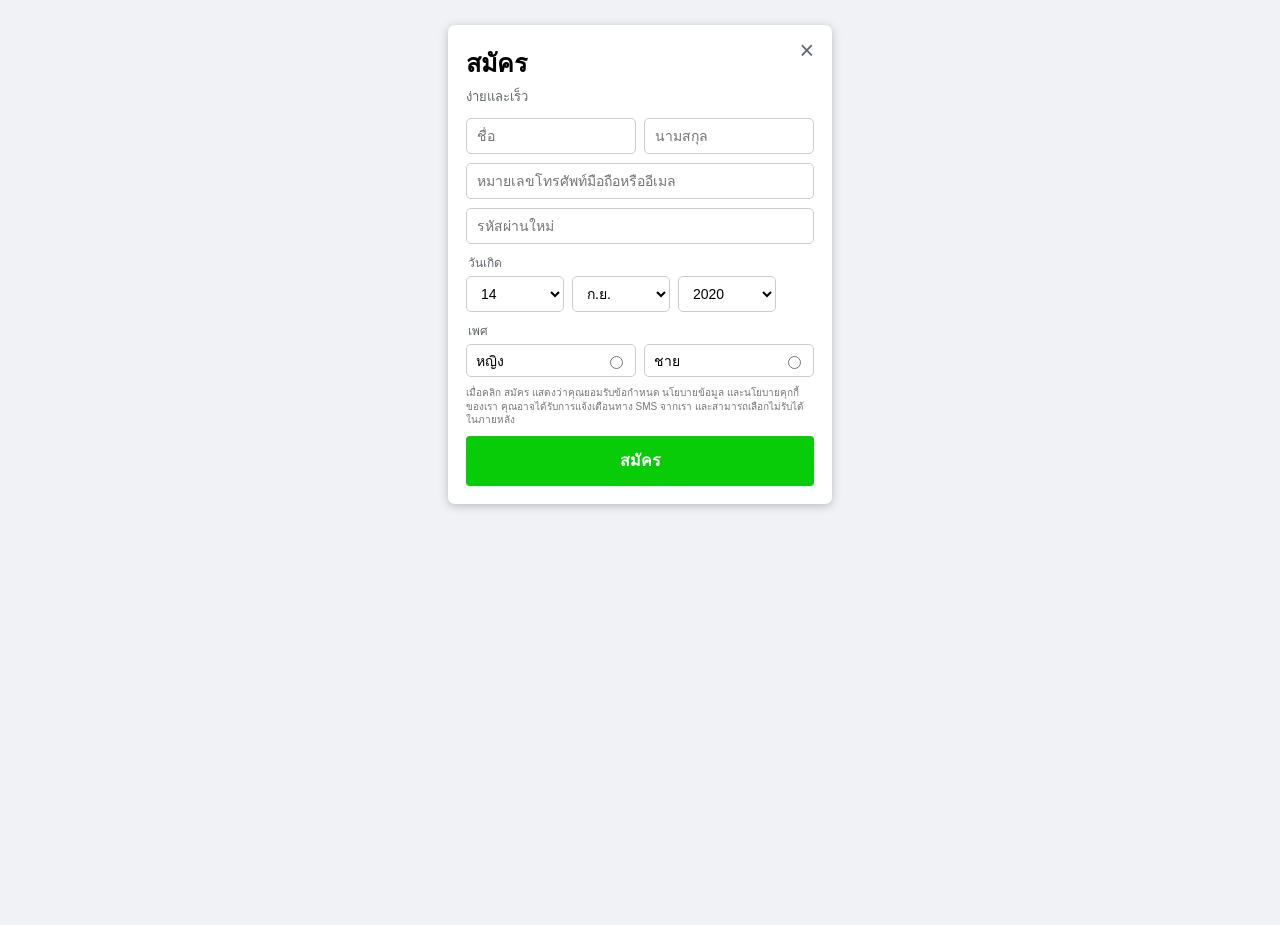
<file: Exam/Exam.html>
<!doctype html>
<html lang="th">
<head>
  <meta charset="UTF-8" />
  <title>Exam</title>
  <link rel="stylesheet" href="style.css" />
</head>
<body>
  <main class="page">
    <section class="card">
      <button class="close" type="button">×</button>
      <h1>สมัคร</h1>
      <p class="subtitle">ง่ายและเร็ว</p>

      <form>
        <div class="name-row">
          <input type="text" placeholder="ชื่อ" />
          <input type="text" placeholder="นามสกุล" />
        </div>
        <input type="text" placeholder="หมายเลขโทรศัพท์มือถือหรืออีเมล" />
        <input type="password" placeholder="รหัสผ่านใหม่" />

        <fieldset>
          <legend>วันเกิด</legend>
          <div class="select-row">
            <select><option>14</option></select>
            <select><option>ก.ย.</option></select>
            <select><option>2020</option></select>
          </div>
        </fieldset>

        <fieldset>
          <legend>เพศ</legend>
          <div class="gender-row">
            <label>หญิง <input type="radio" name="gender" /></label>
            <label>ชาย <input type="radio" name="gender" /></label>
          </div>
        </fieldset>

        <p class="terms">เมื่อคลิก สมัคร แสดงว่าคุณยอมรับข้อกำหนด นโยบายข้อมูล และนโยบายคุกกี้ของเรา คุณอาจได้รับการแจ้งเตือนทาง SMS จากเรา และสามารถเลือกไม่รับได้ในภายหลัง</p>
        <button class="submit" type="submit">สมัคร</button>
      </form>
    </section>
  </main>
</body>
</html>
</file>
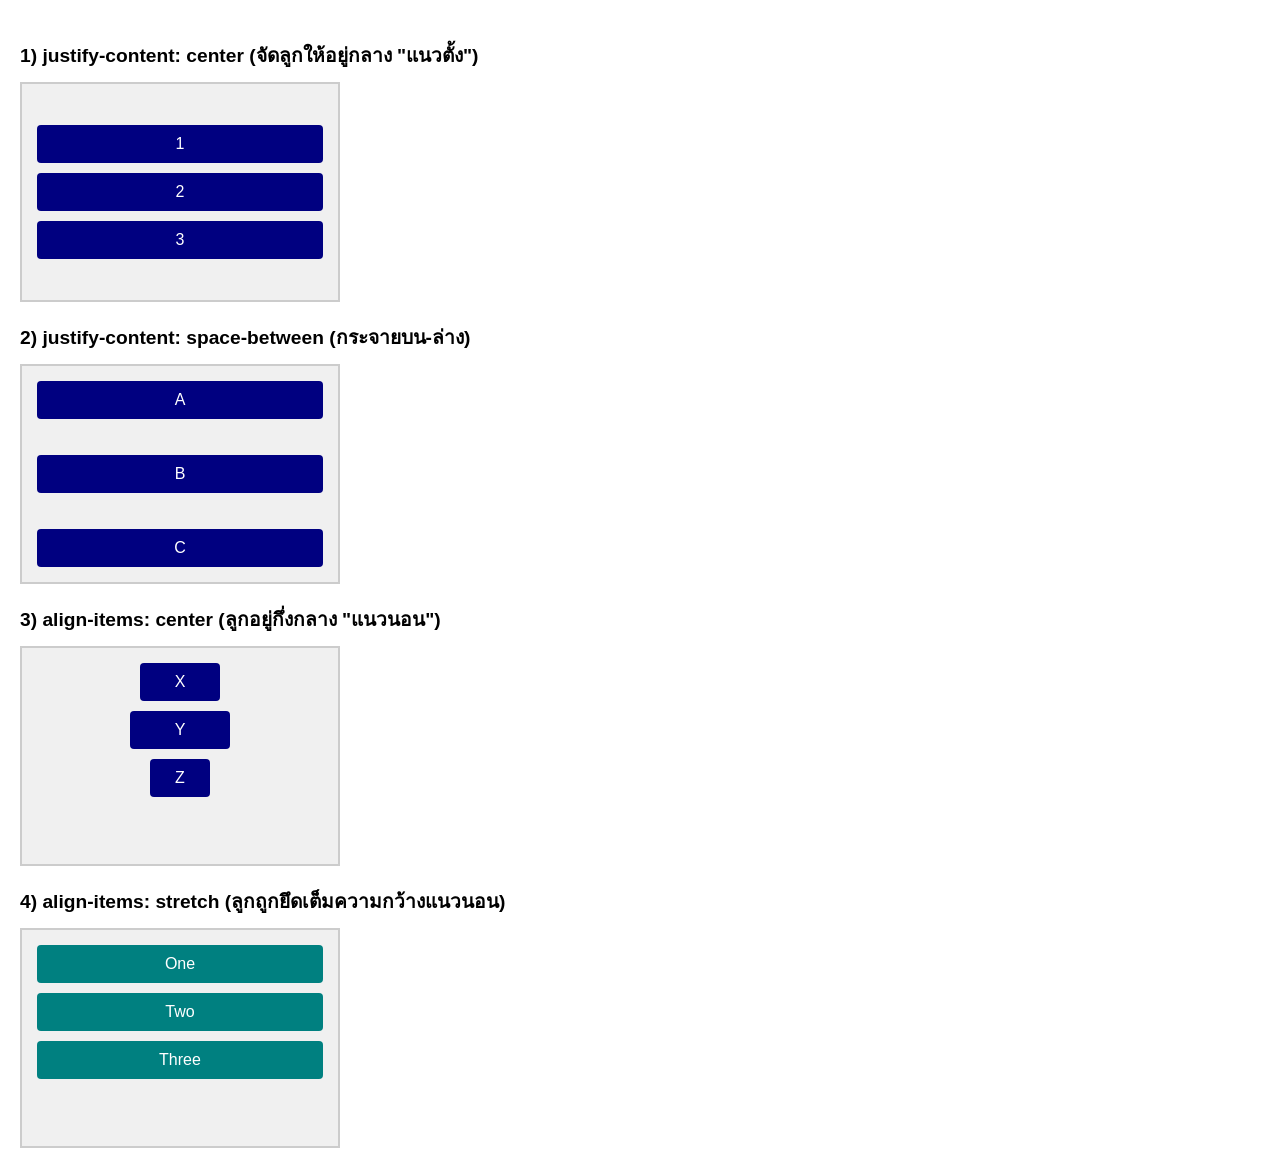
<file: Week5/flex-column.html>
<!DOCTYPE html>
<html lang="th">
<head>
    <meta charset="UTF-8">
    <meta name="viewport" content="width=device-width, initial-scale=1.0">
    <title>Flexbox Column</title>
    <style>
        body {
            margin: 0;
            padding: 20px;
            font-family: Arial, sans-serif;
        }

        h2 {
            margin: 20px 0 12px;
            font-size: 1.2rem;
        }

        .flexbox {
            display: flex;
            flex-direction: column;
            gap: 10px;
            width: 320px;
            height: 220px;
            padding: 15px;
            background: #f0f0f0;
            border: 2px solid #ccc;
            box-sizing: border-box;
        }

        .item {
            background: navy;
            color: white;
            padding: 10px;
            text-align: center;
            border-radius: 4px;
        }

        .stretch {
            align-items: stretch;
        }

        .stretch .item {
            background: teal;
        }
    </style>
</head>
<body>
    <h2>1) justify-content: center (จัดลูกให้อยู่กลาง "แนวตั้ง")</h2>
    <div class="flexbox" style="justify-content: center;">
        <div class="item">1</div>
        <div class="item">2</div>
        <div class="item">3</div>
    </div>

    <h2>2) justify-content: space-between (กระจายบน-ล่าง)</h2>
    <div class="flexbox" style="justify-content: space-between;">
        <div class="item">A</div>
        <div class="item">B</div>
        <div class="item">C</div>
    </div>

    <h2>3) align-items: center (ลูกอยู่กึ่งกลาง "แนวนอน")</h2>
    <div class="flexbox" style="align-items: center;">
        <div class="item" style="width: 60px;">X</div>
        <div class="item" style="width: 80px;">Y</div>
        <div class="item" style="width: 40px;">Z</div>
    </div>

    <h2>4) align-items: stretch (ลูกถูกยึดเต็มความกว้างแนวนอน)</h2>
    <div class="flexbox stretch" style="align-items: stretch;">
        <div class="item">One</div>
        <div class="item">Two</div>
        <div class="item">Three</div>
    </div>
</body>
</html>
</file>
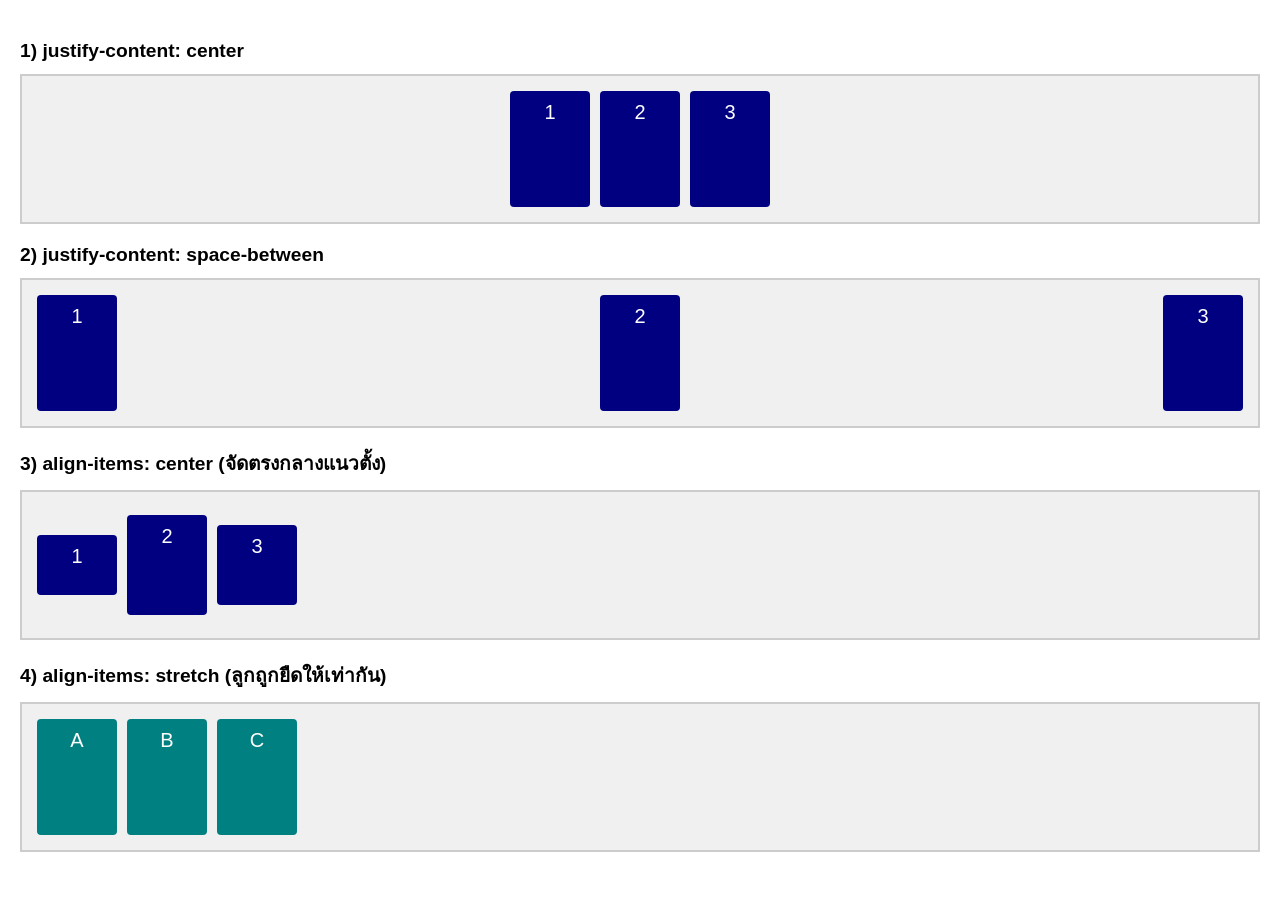
<file: Week5/flex-row.html>
<!DOCTYPE html>
<html lang="th">
<head>
    <meta charset="UTF-8">
    <meta name="viewport" content="width=device-width, initial-scale=1.0">
    <title>Flexbox Row</title>
    <style>
        body {
            margin: 0;
            padding: 20px;
            font-family: Arial, sans-serif;
        }

        h2 {
            margin: 20px 0 12px;
            font-size: 1.2rem;
        }

        .flexbox {
            display: flex;
            flex-direction: row;
            gap: 10px;
            background: #f0f0f0;
            padding: 15px;
            border: 2px solid #ccc;
            height: 150px;
            box-sizing: border-box;
        }

        .item {
            background: navy;
            color: white;
            font-size: 20px;
            width: 80px;
            text-align: center;
            padding: 10px 0;
            border-radius: 4px;
        }

        .stretch .item {
            background: teal;
        }
    </style>
</head>
<body>
    <h2>1) justify-content: center</h2>
    <div class="flexbox" style="justify-content: center;">
        <div class="item">1</div>
        <div class="item">2</div>
        <div class="item">3</div>
    </div>

    <h2>2) justify-content: space-between</h2>
    <div class="flexbox" style="justify-content: space-between;">
        <div class="item">1</div>
        <div class="item">2</div>
        <div class="item">3</div>
    </div>

    <h2>3) align-items: center (จัดตรงกลางแนวตั้ง)</h2>
    <div class="flexbox" style="align-items: center;">
        <div class="item" style="height: 40px;">1</div>
        <div class="item" style="height: 80px;">2</div>
        <div class="item" style="height: 60px;">3</div>
    </div>

    <h2>4) align-items: stretch (ลูกถูกยืดให้เท่ากัน)</h2>
    <div class="flexbox stretch" style="align-items: stretch;">
        <div class="item">A</div>
        <div class="item">B</div>
        <div class="item">C</div>
    </div>
</body>
</html>
</file>
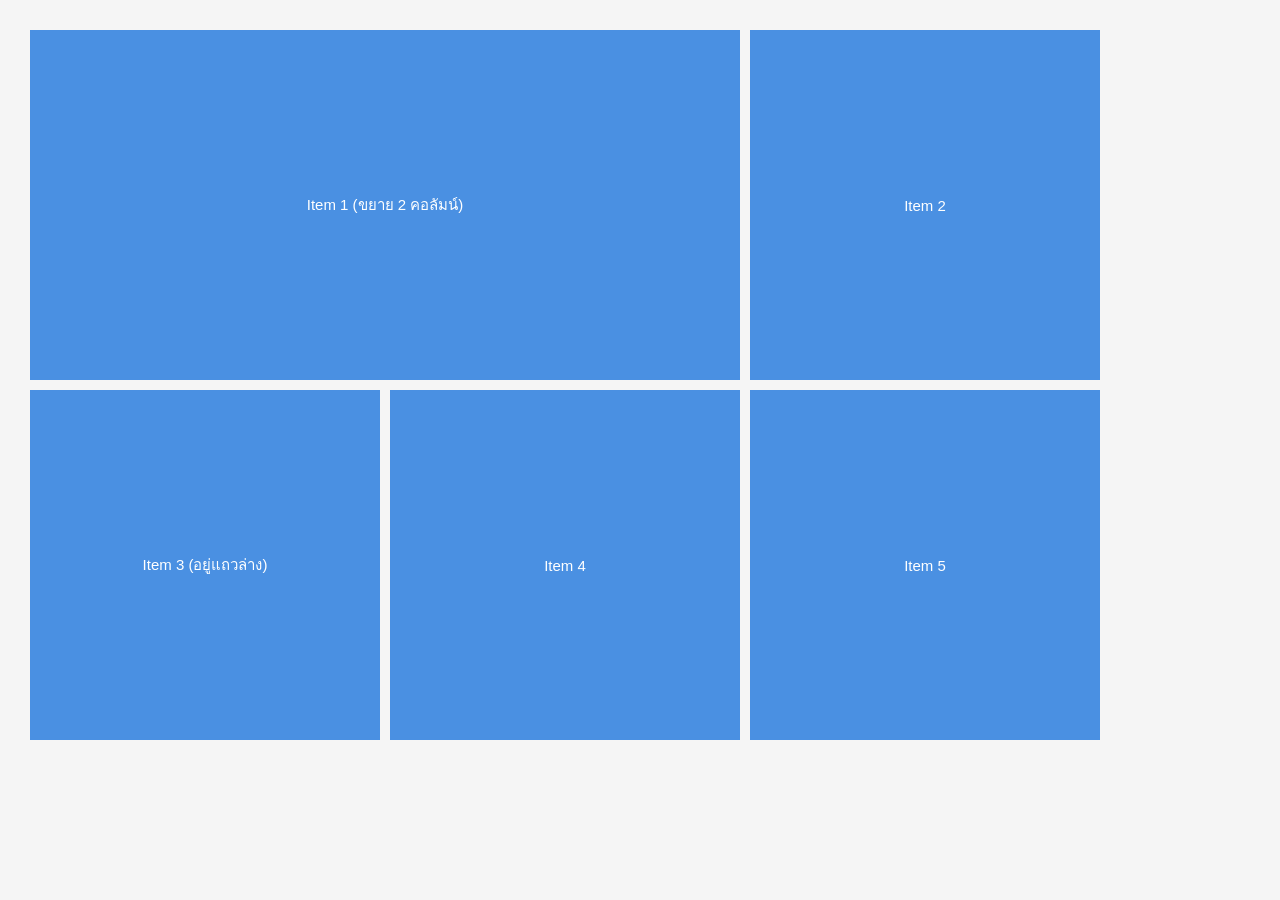
<file: Week6/grid-system.html>
<!DOCTYPE html>
<html lang="th">
<head>
    <meta charset="UTF-8">
    <meta name="viewport" content="width=device-width, initial-scale=1.0">
    <title>Grid System</title>
    <style>
        * {
            box-sizing: border-box;
        }

        body {
            margin: 0;
            font-family: Arial, sans-serif;
            padding: 20px;
            background: #f5f5f5;
        }

        .grid-container {
            display: grid;
            grid-template-columns: 350px 350px 350px;
            grid-template-rows: 350px 350px;
            gap: 10px;
            background: #f5f5f5;
            padding: 10px;
        }

        .item {
            background: #4a90e2;
            color: white;
            font-size: 15px;
            display: flex;
            justify-content: center;
            align-items: center;
            padding: 10px;
            text-align: center;
        }

        .item1 {
            grid-column: 1 / 3;
        }

        .item3 {
            grid-row: 2 / 3;
        }
    </style>
</head>
<body>
    <div class="grid-container">
        <div class="item item1">Item 1 (ขยาย 2 คอลัมน์)</div>
        <div class="item item2">Item 2</div>
        <div class="item item3">Item 3 (อยู่แถวล่าง)</div>
        <div class="item item4">Item 4</div>
        <div class="item item5">Item 5</div>
    </div>
</body>
</html>
</file>
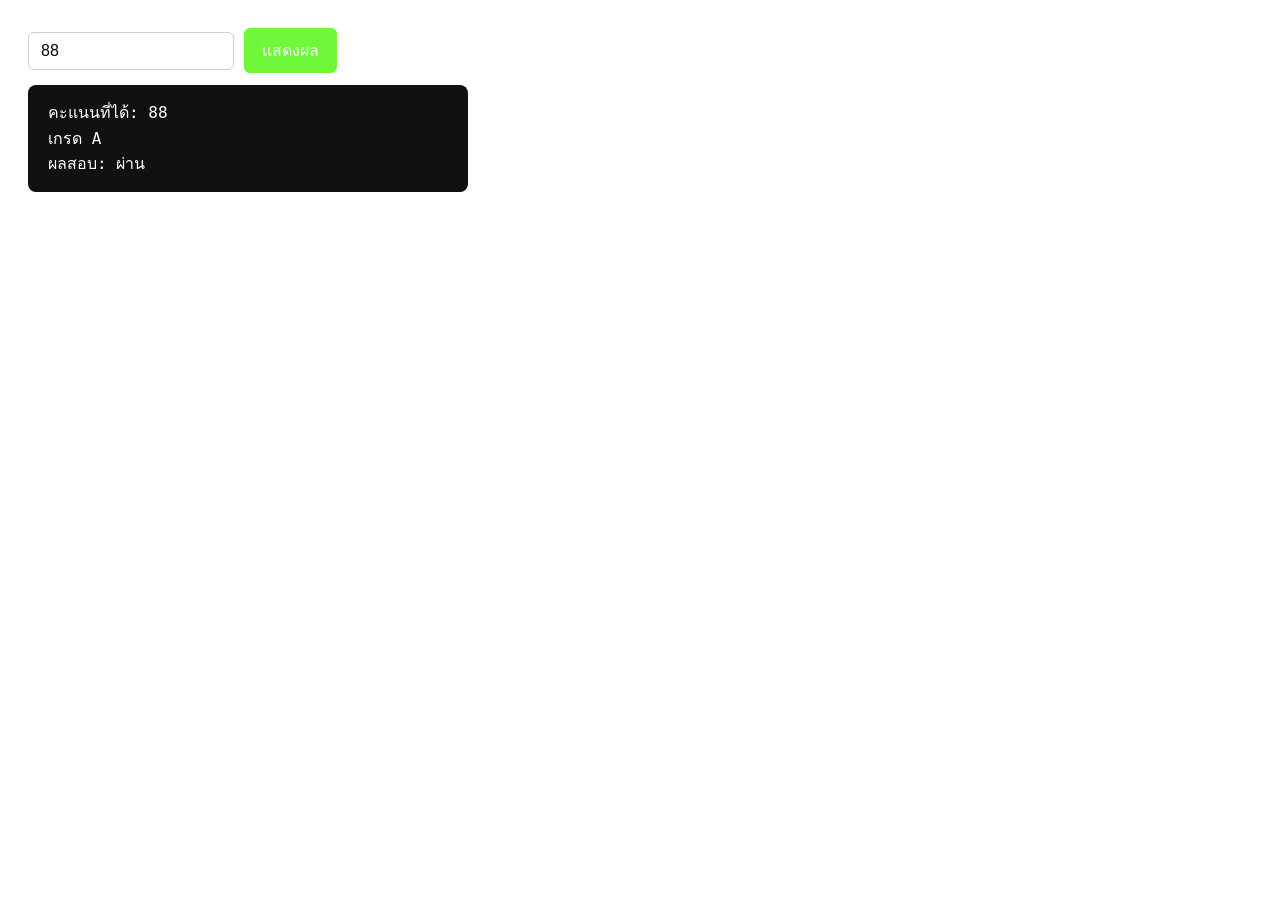
<file: การบ้าน/grade-check.html>
<!DOCTYPE html>
<html lang="th">
<head>
    <meta charset="UTF-8">
    <meta name="viewport" content="width=device-width, initial-scale=1.0">
    <title>ตรวจคะแนน</title>
    <style>
        body {
            font-family: 'Segoe UI', Tahoma, Geneva, Verdana, sans-serif;
            padding: 20px;
        }
        .control-box {
            margin-bottom: 12px;
            display: flex;
            gap: 10px;
            align-items: center;
        }
        input[type="number"] {
            padding: 9px 12px;
            font-size: 16px;
            border: 1px solid #ccc;
            border-radius: 6px;
            width: 180px;
        }
        button {
            background-color: #6ff739;
            color: white;
            border: none;
            padding: 10px 18px;
            border-radius: 6px;
            font-size: 16px;
            cursor: pointer;
        }
        button:hover {
            background-color: #227700;
        }
        #output {
            background-color: #111111;
            color: #ffffff;
            padding: 15px 20px;
            border-radius: 8px;
            font-family: monospace;
            font-size: 16px;
            line-height: 1.6;
            max-width: 400px;
            min-height: 75px;
            white-space: pre-line;
        }
    </style>
</head>
<body>

    <div class="control-box">
        <input type="number" id="scoreInput" min="0" max="100" placeholder="กรอกคะแนน (0-100)" value="88">
        <button onclick="checkGrade()">แสดงผล</button>
    </div>

    <div id="output">กรุณากรอกคะแนนและกดปุ่มแสดงผล</div>

    <script>
        function checkGrade() {
            let inputVal = document.getElementById("scoreInput").value;

            if (inputVal === "") {
                document.getElementById("output").innerText = "กรุณากรอกคะแนนก่อนกดแสดงผล";
                return;
            }

            let score = Number(inputVal);

            if (score < 0 || score > 100) {
                document.getElementById("output").innerText = "กรุณากรอกคะแนนระหว่าง 0 - 100 เท่านั้น";
                return;
            }

            let gradeText = "";
            let statusText = "";

            if (score >= 80) {
                gradeText = "เกรด A";
            } else if (score >= 70) {
                gradeText = "เกรด B";
            } else if (score >= 60) {
                gradeText = "เกรด C";
            } else if (score >= 50) {
                gradeText = "เกรด D";
            } else {
                gradeText = "เกรด F";
            }

            if (score >= 50) {
                statusText = "ผลสอบ: ผ่าน";
            } else {
                statusText = "ผลสอบ: ไม่ผ่าน";
            }

            let resultMessage = `คะแนนที่ได้: ${score}\n${gradeText}\n${statusText}`;

            document.getElementById("output").innerText = resultMessage;

            // ข้อ 5: แสดงผลใน Console
            console.log("-------------------");
            console.log(`คะแนนที่ได้: ${score}`);
            console.log(gradeText);
            console.log(statusText);
        }

        checkGrade();
    </script>

</body>
</html>
</file>
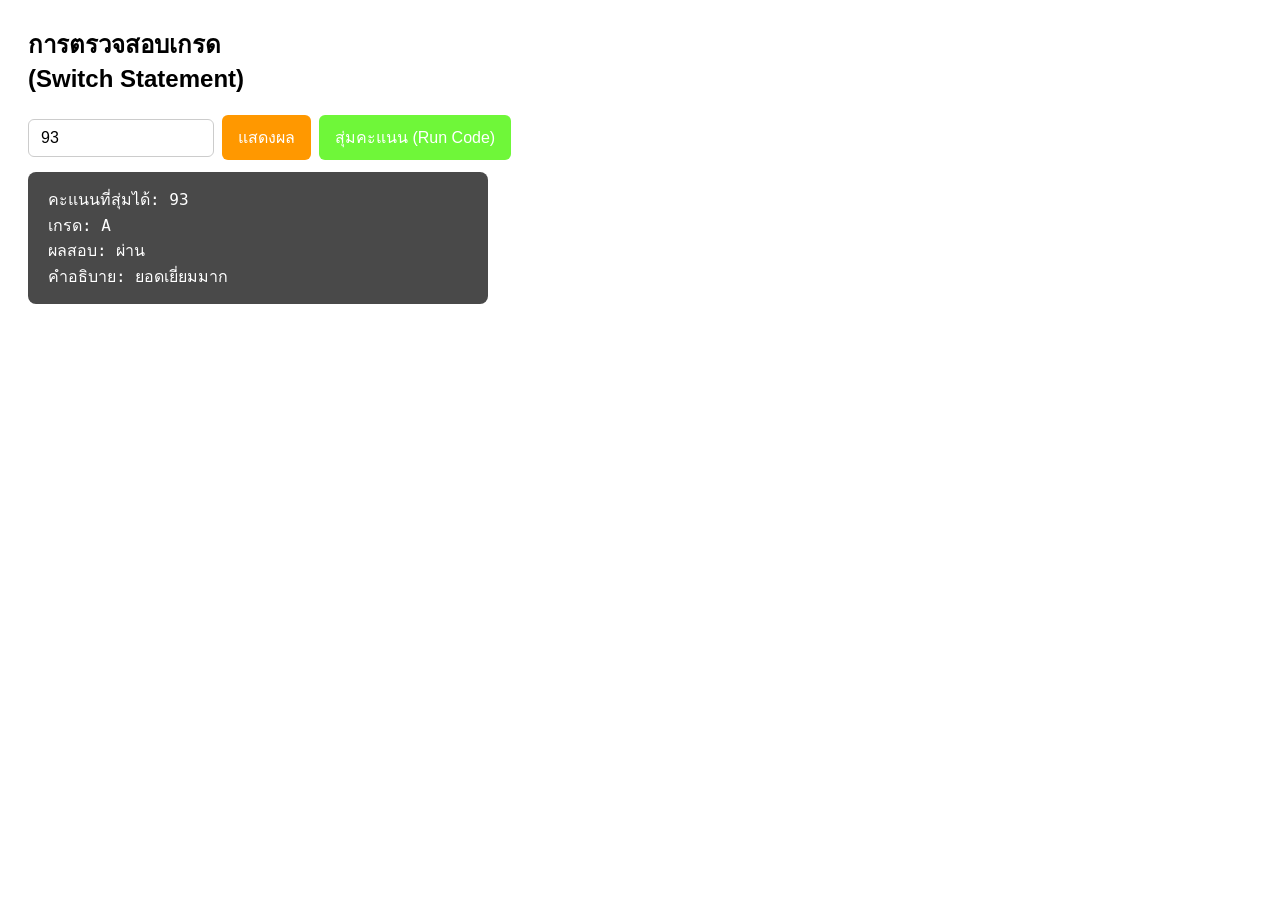
<file: การบ้าน/grade-switch.html>
<!DOCTYPE html>
<html lang="th">
<head>
    <meta charset="UTF-8">
    <meta name="viewport" content="width=device-width, initial-scale=1.0">
    <title>การตรวจสอบเกรด</title>
    <style>
        body {
            font-family: 'Segoe UI', Tahoma, Geneva, Verdana, sans-serif;
            padding: 20px;
        }
        h2 {
            margin-top: 0;
            line-height: 1.4;
        }
        .controls {
            display: flex;
            gap: 8px;
            margin-bottom: 12px;
            align-items: center;
        }
        input[type="number"] {
            padding: 9px 12px;
            font-size: 16px;
            border: 1px solid #ccc;
            border-radius: 6px;
            width: 160px;
        }
        button {
            background-color: #ff9800;
            color: white;
            border: none;
            padding: 10px 16px;
            border-radius: 6px;
            font-size: 16px;
            cursor: pointer;
        }
        button.random-btn {
            background-color: #6ff739;
        }
        button:hover {
            opacity: 0.9;
        }
        #outputBox {
            background-color: #494949;
            color: #ffffff;
            padding: 15px 20px;
            border-radius: 8px;
            font-family: monospace;
            font-size: 16px;
            line-height: 1.6;
            max-width: 420px;
            white-space: pre-line;
        }
    </style>
</head>
<body>

    <h2>การตรวจสอบเกรด<br>(Switch Statement)</h2>

    <div class="controls">
        <input type="number" id="scoreInput" min="0" max="100" placeholder="กรอกคะแนน (0-100)" value="93">
        <button onclick="processScore(false)">แสดงผล</button>
        <button class="random-btn" onclick="processScore(true)">สุ่มคะแนน (Run Code)</button>
    </div>

    <div id="outputBox"></div>

    <script>
        function processScore(isRandom) {
            let score;

            if (isRandom) {
                score = Math.floor(Math.random() * 101);
                document.getElementById("scoreInput").value = score;
            } else {
                let inputVal = document.getElementById("scoreInput").value;
                if (inputVal === "" || Number(inputVal) < 0 || Number(inputVal) > 100) {
                    document.getElementById("outputBox").innerText = "กรุณากรอกคะแนนระหว่าง 0 - 100";
                    return;
                }
                score = Number(inputVal);
            }

            let grade = "";
            let status = "";
            let description = "";

            if (score >= 80) {
                grade = "A";
            } else if (score >= 70) {
                grade = "B";
            } else if (score >= 60) {
                grade = "C";
            } else if (score >= 50) {
                grade = "D";
            } else {
                grade = "F";
            }

            if (score >= 50) {
                status = "ผ่าน";
            } else {
                status = "ไม่ผ่าน";
            }

            switch (grade) {
                case "A":
                    description = "ยอดเยี่ยมมาก";
                    break;
                case "B":
                    description = "ดีมาก รักษามาตรฐานไว้";
                    break;
                case "C":
                    description = "ผ่านเกณฑ์ระดับดี";
                    break;
                case "D":
                    description = "พอใช้ แต่ควรพัฒนาเพิ่ม";
                    break;
                case "F":
                    description = "ต้องลงทะเบียนเรียนใหม่";
                    break;
            }

            let resultText = `คะแนนที่สุ่มได้: ${score}\nเกรด: ${grade}\nผลสอบ: ${status}\nคำอธิบาย: ${description}`;

            document.getElementById("outputBox").innerText = resultText;

            console.log(`คะแนน: ${score}`);
            console.log(`เกรด: ${grade}`);
            console.log(`ผลสอบ: ${status}`);
            console.log(`คำอธิบาย: ${description}`);
        }

        processScore(false);
    </script>

</body>
</html>
</file>
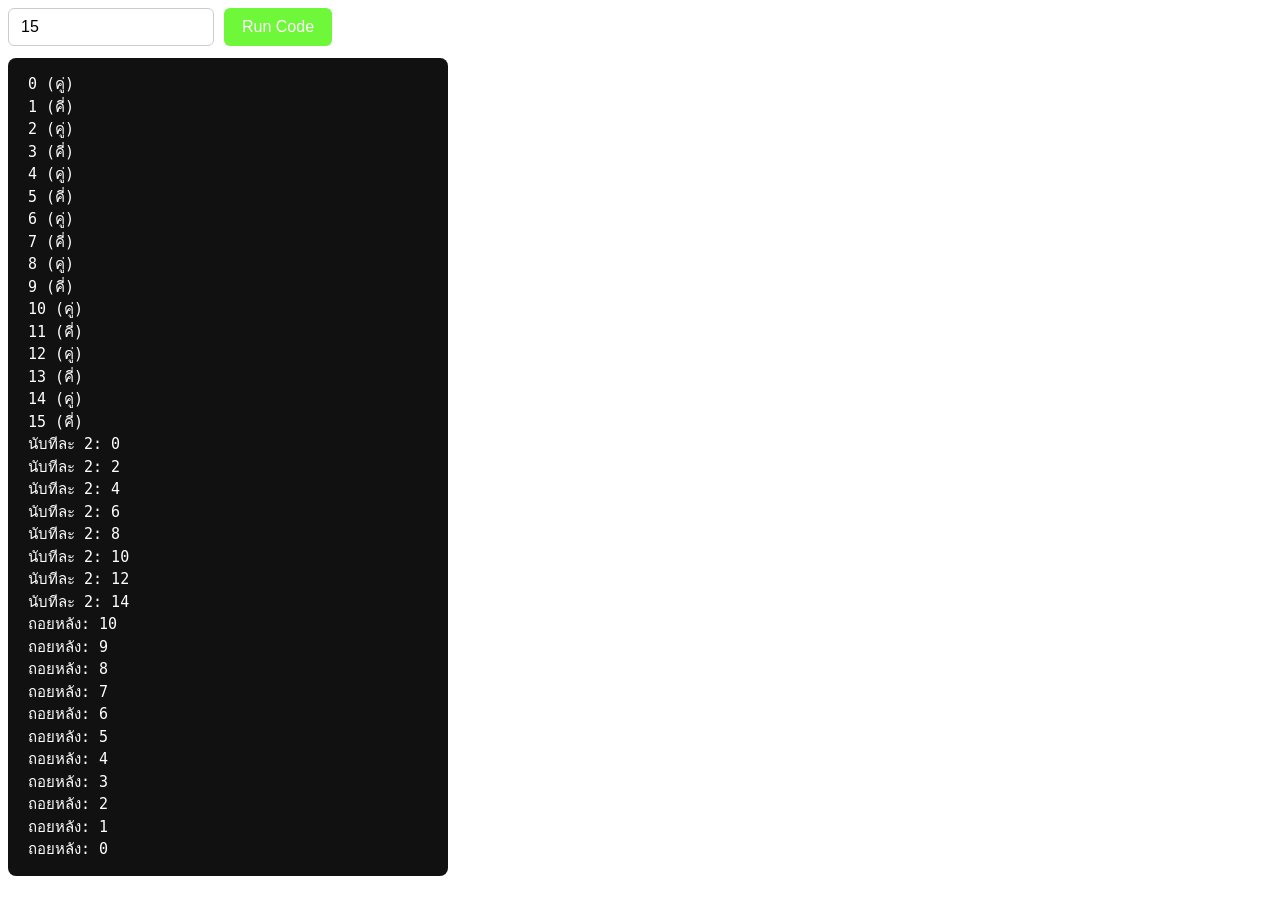
<file: การบ้าน/loop-practice.html>
<!DOCTYPE html>
<html lang="th">
<head>
    <meta charset="UTF-8">
    <meta name="viewport" content="width=device-width, initial-scale=1.0">
    <title>ฝึกเขียน Loop</title>
    <style>
        body {
            font-family: 'Segoe UI', Tahoma, Geneva, Verdana, sans-serif;
            
        }
        .control-box {
            display: flex;
            gap: 10px;
            margin-bottom: 12px;
            align-items: center;
        }
        input[type="number"] {
            padding: 9px 12px;
            font-size: 16px;
            border: 1px solid #ccc;
            border-radius: 6px;
            width: 180px;
        }
        button {
            background-color: #6ff739;
            color: white;
            border: none;
            padding: 10px 18px;
            border-radius: 6px;
            font-size: 16px;
            cursor: pointer;
        }
        button:hover {
            background-color: #227700;
        }
        #output {
            background-color: #111111;
            color: #ffffff;
            padding: 15px 20px;
            border-radius: 8px;
            font-family: monospace;
            font-size: 15px;
            line-height: 1.5;
            max-width: 400px;
            white-space: pre-line;
        }
    </style>
</head>
<body>

    <div class="control-box">
        <input type="number" id="maxInput" min="0" placeholder="กรอกค่า maxNumber" value="15">
        <button onclick="runLoop()">Run Code</button>
    </div>

    <div id="output"></div>

    <script>
        function runLoop() {
            let inputVal = document.getElementById("maxInput").value;
            if (inputVal === "" || Number(inputVal) < 0) {
                document.getElementById("output").innerText = "กรุณากรอกตัวเลขตั้งแต่ 0 ขึ้นไป";
                return;
            }

            let maxNumber = Number(inputVal);
            let resultText = "";

            console.clear();

            for (let i = 0; i <= maxNumber; i++) {
                let line = (i % 2 === 0) ? `${i} (คู่)` : `${i} (คี่)`;
                resultText += line + "\n";
                console.log(line);
            }

            for (let i = 0; i <= maxNumber; i += 2) {
                let line = `นับทีละ 2: ${i}`;
                resultText += line + "\n";
                console.log(line);
            }

            for (let i = 10; i >= 0; i--) {
                let line = `ถอยหลัง: ${i}`;
                resultText += line + "\n";
                console.log(line);
            }

            document.getElementById("output").innerText = resultText;
        }

        runLoop();
    </script>

</body>
</html>
</file>
<file: Exam/style.css>
body {
  margin: 0;
  background-color: rgb(240, 242, 245);
  font-family: Arial, Tahoma, sans-serif;
}

.page {
  height: 100vh;
  padding-top: 25px;
}

.card {
  width: 348px;
  margin: auto;
  padding: 18px;
  background-color: white;
  border-radius: 7px;
  box-shadow: 0 2px 10px rgb(187, 187, 187);
  position: relative;
}

h1 {
  margin: 0;
  font-size: 25px;
}

.subtitle {
  margin: 3px 0 11px;
  color: rgb(96, 103, 112);
  font-size: 13px;
}

.close {
  position: absolute;
  top: 10px;
  right: 12px;
  border: 0;
  background: none;
  color: rgb(96, 103, 112);
  font-size: 25px;
}

input, select {
  height: 36px;
  padding: 0 10px;
  border: 1px solid rgb(204, 204, 204);
  border-radius: 5px;
  font-size: 14px;
  box-sizing: border-box;
}

.name-row {
  display: flex;
  gap: 8px;
  margin-bottom: 9px;
}

.name-row input {
  width: 50%;
}

form > input {
  width: 100%;
  margin-bottom: 9px;
}

fieldset {
  margin: 0 0 9px;
  padding: 0;
  border: 0;
}

legend {
  margin-bottom: 4px;
  color: rgb(96, 103, 112);
  font-size: 12px;
}

.select-row, .gender-row {
  display: flex;
  gap: 8px;
}

.select-row select {
  width: 98px;
  background-color: white;
}

.gender-row label {
  width: 50%;
  height: 31px;
  padding: 0 9px;
  border: 1px solid rgb(204, 204, 204);
  border-radius: 5px;
  display: flex;
  align-items: center;
  justify-content: space-between;
  font-size: 14px;
}

.gender-row input {
  width: 13px;
  height: 13px;
}

.terms {
  margin: 0 0 9px;
  color: rgb(119, 119, 119);
  font-size: 10px;
  line-height: 1.35;
}

.submit {
  width: 100%;
  height: 50px;
  border: 0;
  border-radius: 4px;
  background-color: rgb(7, 204, 7);
  color: white;
  font-size: 16px;
  font-weight: bold;
}

.submit:hover {
  background-color: rgb(7, 150, 7);
}
</file>
